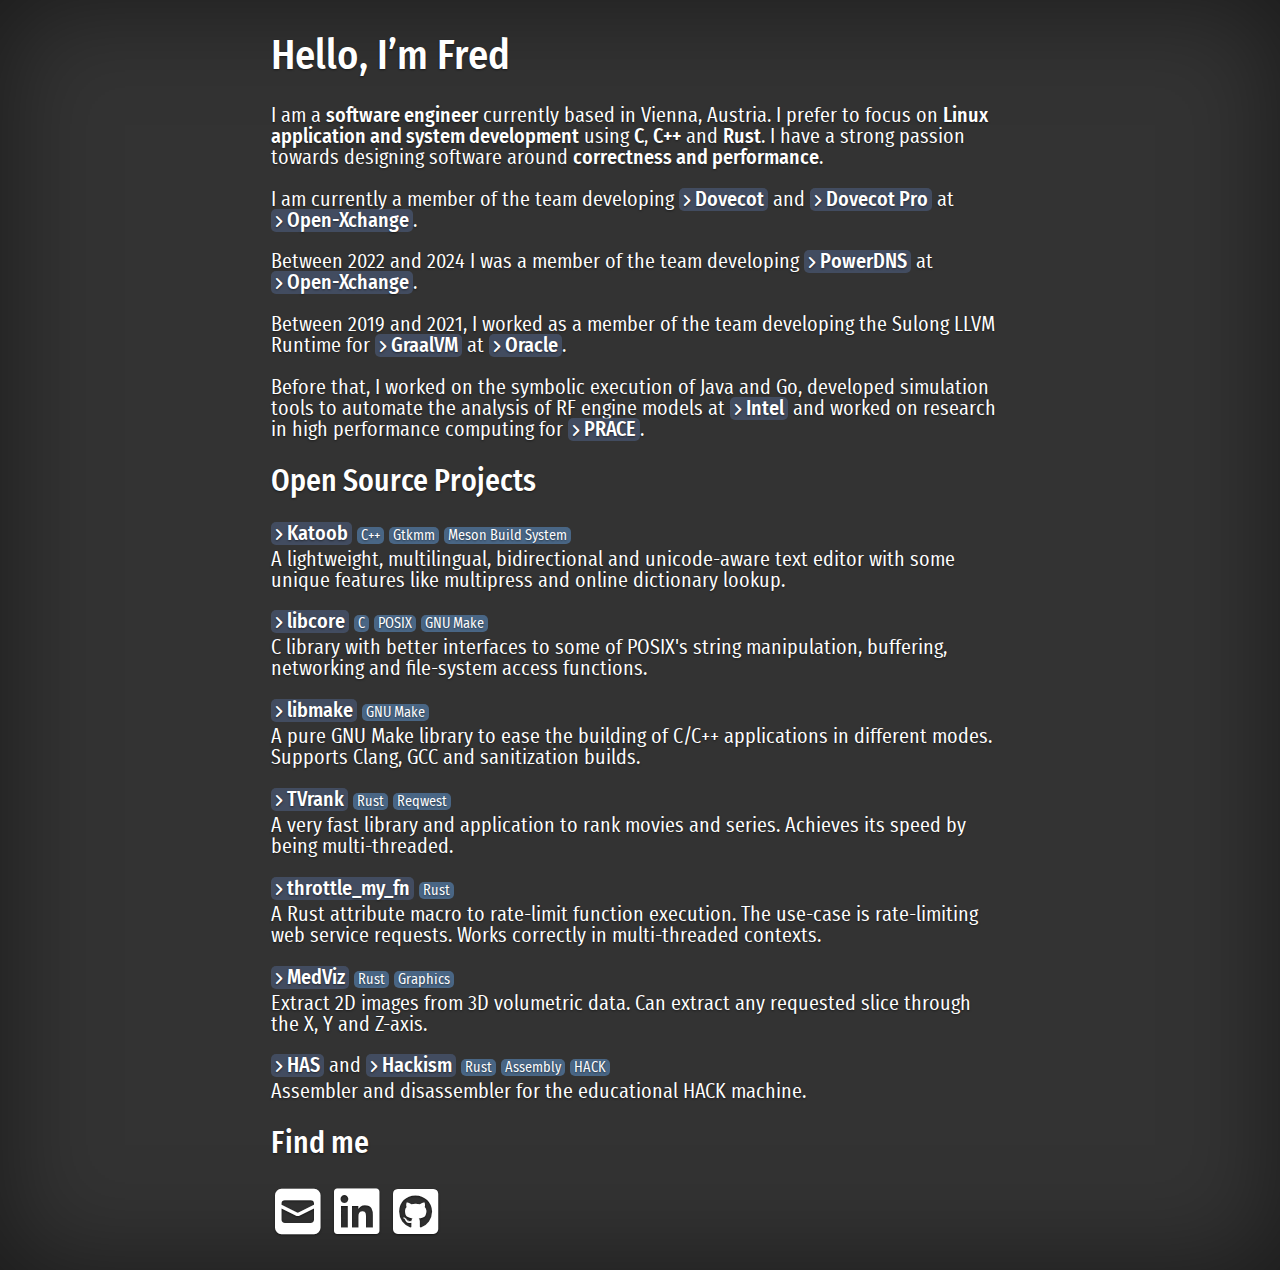
<file: index.html>
<!doctype html>
<html lang="en">
  <head>
    <meta charset="utf-8">
    <meta name="viewport" content="width=device-width, initial-scale=1, shrink-to-fit=no">
    <title>Welcome to Fred’s</title>

    <link rel="stylesheet" href="fonts/fa.css" type="text/css" media="screen"/>
    <link rel="stylesheet" href="style.css" type="text/css" media="screen"/>
  </head>

  <body>
    <div>
      <main>
        <h1>Hello, I’m Fred</h1>

        <p>
          I am a <span class="emphasize">software engineer</span> currently
          based in Vienna, Austria. I prefer to focus on <span class="emphasize">Linux
          application and system development</span> using <span class="emphasize">C</span>,
          <span class="emphasize">C++</span> and <span class="emphasize">Rust</span>.
          I have a strong passion towards designing software around
          <span class="emphasize">correctness and performance</span>.
        </p>

        <p>
          I am currently a member of the team developing
          <a href="https://www.dovecot.org/"><span class="link"></span> Dovecot</a> and
          <a href="https://www.dovecotpro.com/"><span class="link"></span> Dovecot Pro</a>
          at <a href="https://www.open-xchange.com/"><span class="link"></span>
          Open-Xchange</a>.
        </p>

        <p>
          Between 2022 and 2024 I was a member of the team developing
          <a href="https://www.powerdns.com/"><span class="link"></span> PowerDNS</a> at
          <a href="https://www.open-xchange.com/"><span class="link"></span> Open-Xchange</a>.
        </p>

        <p>
          Between 2019 and 2021, I worked as a member of the team developing the Sulong
          LLVM Runtime for <a href="https://www.graalvm.org/"><span class="link"></span>
          GraalVM</a> at <a href="https://labs.oracle.com/"><span class="link"></span>
          Oracle</a>.
        </p>

        <p>
          Before that, I worked on the symbolic execution of Java and Go, developed simulation
          tools to automate the analysis of RF engine models at <a href="https://www.intel.com">
          <span class="link"></span> Intel</a> and worked on research in high performance
          computing for <a href="https://prace-ri.eu/"><span class="link"></span> PRACE</a>.
        </p>

        <h2>Open Source Projects</h2>

        <p>
          <div class="project-title">
            <a href="https://github.com/fredmorcos/katoob"/>
            <span class="link"></span> Katoob</a>

            <span class="tag">C++</span>
            <span class="tag">Gtkmm</span>
            <span class="tag">Meson Build System</span>
          </div>
          <div>
            A lightweight, multilingual, bidirectional and unicode-aware text editor with
            some unique features like multipress and online dictionary lookup.
          </div>
        </p>

        <p>
          <div class="project-title">
            <a href="https://github.com/fredmorcos/libcore"/>
            <span class="link"></span> libcore</a>

            <span class="tag">C</span>
            <span class="tag">POSIX</span>
            <span class="tag">GNU Make</span>
          </div>
          <div>
            C library with better interfaces to some of POSIX's string manipulation,
            buffering, networking and file-system access functions.
          </div>
        </p>

        <p>
          <div class="project-title">
            <a href="https://github.com/fredmorcos/libmake"/>
            <span class="link"></span> libmake</a>

            <span class="tag">GNU Make</span>
          </div>
          <div>
            A pure GNU Make library to ease the building of C/C++ applications in
            different modes. Supports Clang, GCC and sanitization builds.
          </div>
        </p>

        <p>
          <div class="project-title">
            <a href="https://github.com/fredmorcos/tvrank"/>
            <span class="link"></span> TVrank</a>

            <span class="tag">Rust</span>
            <span class="tag">Reqwest</span>
          </div>
          <div>
            A very fast library and application to rank movies and series. Achieves its
            speed by being multi-threaded.
          </div>
        </p>

        <p>
          <div class="project-title">
            <a href="https://github.com/fredmorcos/throttle_my_fn"/>
            <span class="link"></span> throttle_my_fn</a>

            <span class="tag">Rust</span>
          </div>
          <div>
            A Rust attribute macro to rate-limit function execution. The use-case is
            rate-limiting web service requests. Works correctly in multi-threaded
            contexts.
          </div>
        </p>

        <p>
          <div class="project-title">
            <a href="https://github.com/fredmorcos/medviz"/>
            <span class="link"></span> MedViz</a>

            <span class="tag">Rust</span>
            <span class="tag">Graphics</span>
          </div>
          <div>
            Extract 2D images from 3D volumetric data. Can extract any requested slice
            through the X, Y and Z-axis.
          </div>
        </p>

        <p>
          <div class="project-title">
            <a href="https://github.com/fredmorcos/has"/>
            <span class="link"></span> HAS</a> and

            <a href="https://github.com/fredmorcos/hackism"/>
            <span class="link"></span> Hackism</a>

            <span class="tag">Rust</span>
            <span class="tag">Assembly</span>
            <span class="tag">HACK</span>
          </div>
          <div>
            Assembler and disassembler for the educational HACK machine.
          </div>
        </p>

        <h2>Find me</h2>

        <p>
          <a class="icon" href="mailto:hello@fredmorcos.com"><span class="email"/></a>
          <a class="icon" href="https://www.linkedin.com/in/fredmorcos"><span class="linkedin"/></a>
          <a class="icon" href="https://github.com/fredmorcos"><span class="github"/></a>
        </p>
      </main>
    </div>
  </body>
</html>
</file>
<file: style.css>
@font-face {
  font-family: 'Fira Sans Condensed';
  src: url('fonts/FiraSansCondensedBook.woff2') format('woff2');
  font-weight: normal;
  font-style: normal;
}

@font-face {
  font-family: 'Fira Sans Condensed';
  src: url('fonts/FiraSansCondensedMedium.woff2') format('woff2');
  font-weight: bold;
  font-style: normal;
}

html {
  font-family: "Fira Sans Condensed", "Sans";
  min-height: 100%;
  background-color: #333;
  color: #fff;
  box-shadow: inset 0 0 5rem rgba(0, 0, 0, .5);
  text-shadow: 0 .05rem .1rem rgba(0, 0, 0, .5);
  display: flex;
  justify-content: center;
  align-items: center;
  font-size: 130%;
}

body {
  max-width: 35rem;
  margin-left: 10px;
  margin-right: 20px;
}

.link, .tag {
  font-size: 70%;
}

.tag {
  background: #496685;
  padding: 1px;
  padding-left: 4px;
  padding-right: 4px;
  border-radius: 5px;
  color: white;
  text-decoration: none;
}

a, .emphasize {
  font-family: "Fira Sans Condensed", "Sans";
  font-weight: bold;
}

a {
  background: rgba(73, 87, 116, 0.7);
  padding: 1px;
  padding-left: 4px;
  padding-right: 4px;
  border-radius: 5px;
  color: white;
  text-decoration: none;
  transition-timing-function: ease-in;
  transition: 1s;
  white-space: nowrap;
}

a:focus, a:hover {
  background: #496685;
  border-radius: 2px;
  color: white;
  text-decoration: none;
  transition-timing-function: ease-in;
  transition: 1s;
}

a.icon {
  background: transparent;
  font-size: 250%;
}

.project-title {
  padding-bottom: 5px;
}
</file>
<file: fonts/fa.css>
/*!
 * Font Awesome Free 6.0.0-beta3 by @fontawesome - https://fontawesome.com
 * License - https://fontawesome.com/license/free (Icons: CC BY 4.0, Fonts: SIL OFL 1.1, Code: MIT License)
 * Copyright 2021 Fonticons, Inc.
 */

@font-face {
  font-family: 'FA Brands';
  font-style: normal;
  font-weight: 400;
  font-display: block;
  src: url("fa-brands-400.woff2") format("woff2"), url("fa-brands-400.ttf") format("truetype");
}

@font-face {
  font-family: 'FA Solid';
  font-style: normal;
  font-weight: 900;
  font-display: block;
  src: url("fa-solid-900.woff2") format("woff2"), url("fa-solid-900.ttf") format("truetype");
}

.github:before {
  font-family: 'FA Brands';
  font-weight: 400;
  content: "\f092";
}

.linkedin:before {
  font-family: 'FA Brands';
  font-weight: 400;
  content: "\f08c";
}

.email:before {
  font-family: 'FA Solid';
  font-weight: 900;
  content: "\f199";
}

.link:before {
  font-family: 'FA Solid';
  font-weight: 900;
  content: "\f105";
}
</file>
